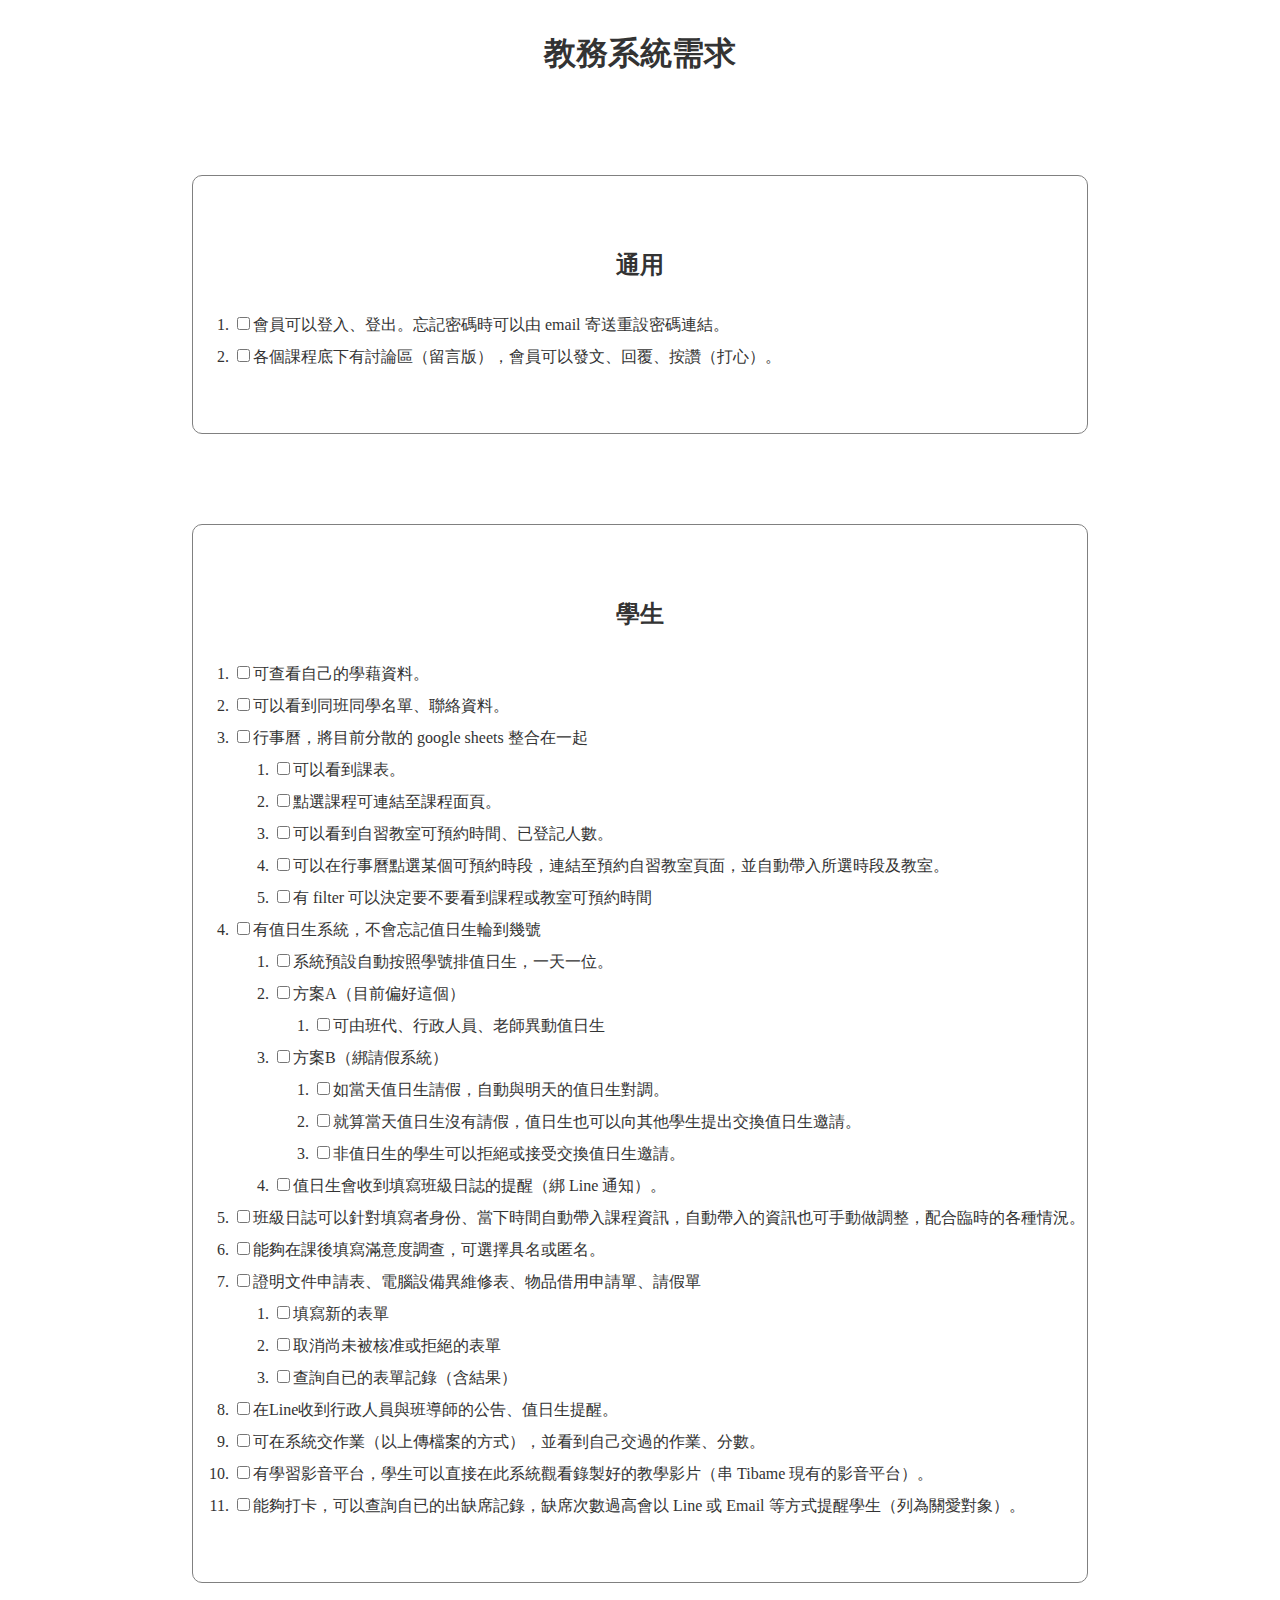
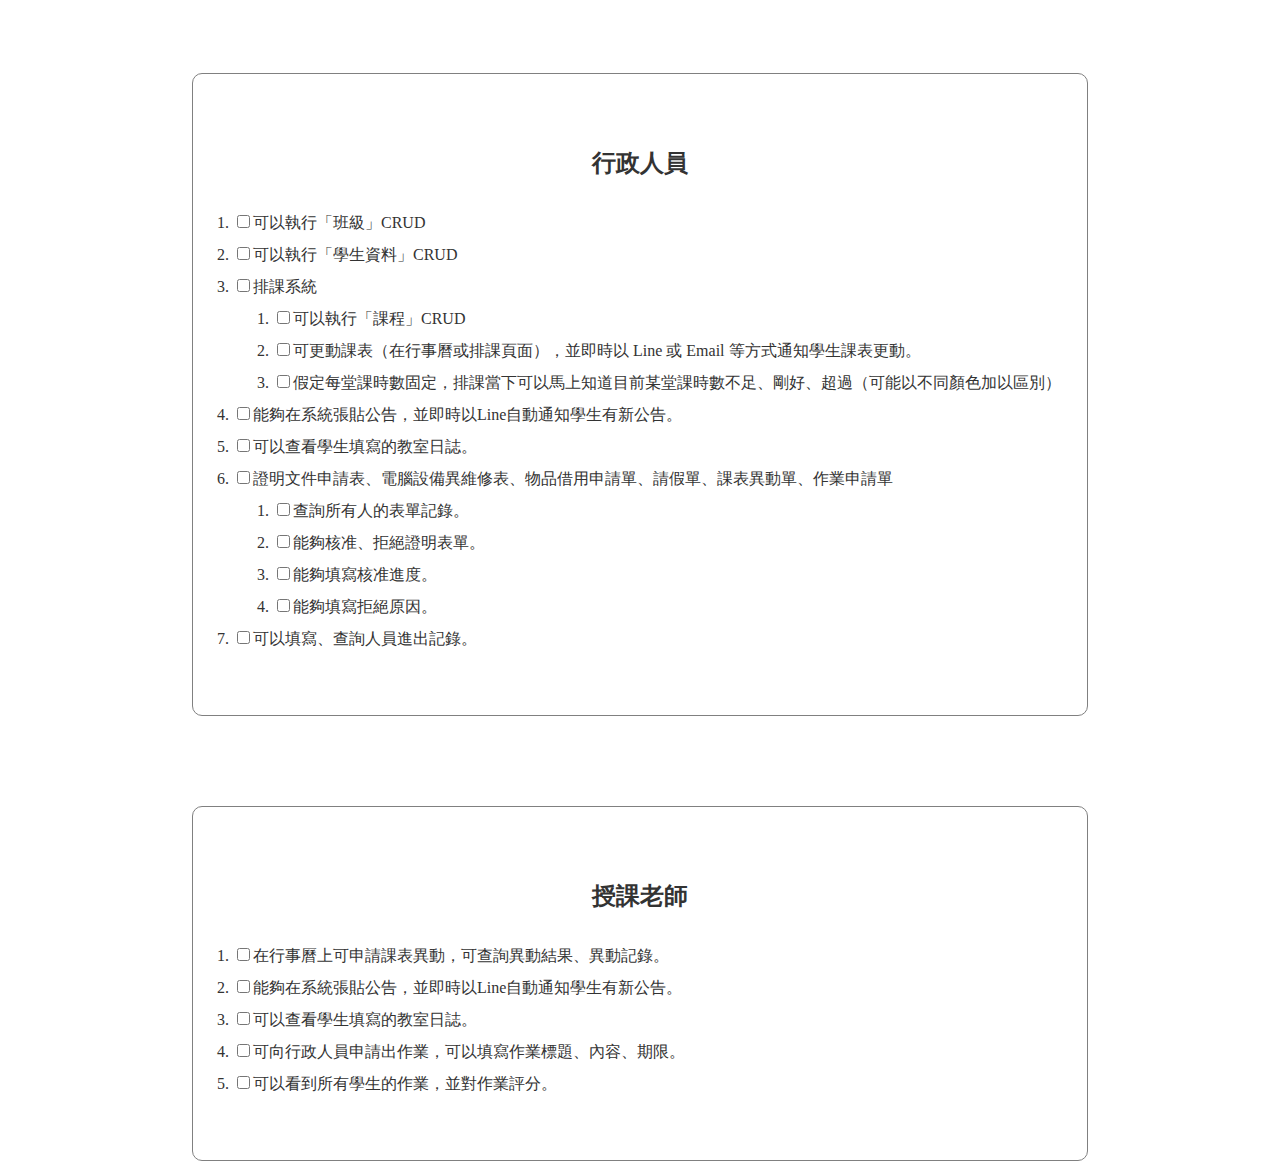
<file: edu-system/index.html>
<!DOCTYPE html>
<html lang="en">

<head>
    <meta charset="UTF-8">
    <meta http-equiv="X-UA-Compatible" content="IE=edge">
    <meta name="viewport" content="width=device-width, initial-scale=1.0">
    <title>教務系統需求</title>
    <link rel="stylesheet" href="styles.css">
</head>

<body>
    <h1>教務系統需求</h1>
    <article>
        <h2>通用</h2>
        <ol>
            <li><input type="checkbox">會員可以登入、登出。忘記密碼時可以由 email 寄送重設密碼連結。</li>
            <li><input type="checkbox">各個課程底下有討論區（留言版），會員可以發文、回覆、按讚（打心）。</li>
        </ol>
    </article>
    <article>
        <h2>學生</h2>
        <ol>
            <li><input type="checkbox">可查看自己的學藉資料。</li>
            <li><input type="checkbox">可以看到同班同學名單、聯絡資料。</li>
            <li><input type="checkbox">行事曆，將目前分散的 google sheets 整合在一起
                <ol>
                    <li><input type="checkbox">可以看到課表。</li>
                    <li><input type="checkbox">點選課程可連結至課程面頁。</li>
                    <li><input type="checkbox">可以看到自習教室可預約時間、已登記人數。</li>
                    <li><input type="checkbox">可以在行事曆點選某個可預約時段，連結至預約自習教室頁面，並自動帶入所選時段及教室。</li>
                    <li><input type="checkbox">有 filter 可以決定要不要看到課程或教室可預約時間</li>
                </ol>
            </li>
            <li><input type="checkbox">有值日生系統，不會忘記值日生輪到幾號
                <ol>
                    <li><input type="checkbox">系統預設自動按照學號排值日生，一天一位。</li>
                    <li><input type="checkbox">方案A（目前偏好這個）
                        <ol>
                            <li><input type="checkbox">可由班代、行政人員、老師異動值日生</li>
                        </ol>
                    </li>
                    <li><input type="checkbox">方案B（綁請假系統）
                        <ol>
                            <li><input type="checkbox">如當天值日生請假，自動與明天的值日生對調。</li>
                            <li><input type="checkbox">就算當天值日生沒有請假，值日生也可以向其他學生提出交換值日生邀請。</li>
                            <li><input type="checkbox">非值日生的學生可以拒絕或接受交換值日生邀請。</li>
                        </ol>
                    </li>
                    <li><input type="checkbox">值日生會收到填寫班級日誌的提醒（綁 Line 通知）。</li>
                </ol>
            </li>
            <li><input type="checkbox">班級日誌可以針對填寫者身份、當下時間自動帶入課程資訊，自動帶入的資訊也可手動做調整，配合臨時的各種情況。</li>
            <li><input type="checkbox">能夠在課後填寫滿意度調查，可選擇具名或匿名。</li>
            <li><input type="checkbox">證明文件申請表、電腦設備異維修表、物品借用申請單、請假單
                <ol>
                    <li><input type="checkbox">填寫新的表單</li>
                    <li><input type="checkbox">取消尚未被核准或拒絕的表單</li>
                    <li><input type="checkbox">查詢自已的表單記錄（含結果）</li>
                </ol>
            </li>
            <li><input type="checkbox">在Line收到行政人員與班導師的公告、值日生提醒。</li>
            <li><input type="checkbox">可在系統交作業（以上傳檔案的方式），並看到自己交過的作業、分數。</li>
            <li><input type="checkbox">有學習影音平台，學生可以直接在此系統觀看錄製好的教學影片（串 Tibame 現有的影音平台）。</li>
            <li><input type="checkbox">能夠打卡，可以查詢自已的出缺席記錄，缺席次數過高會以 Line 或 Email 等方式提醒學生（列為關愛對象）。</li>
        </ol>
    </article>
    <article>
        <h2>行政人員</h2>
        <ol>
            <li><input type="checkbox">可以執行「班級」CRUD</li>
            <li><input type="checkbox">可以執行「學生資料」CRUD</li>
            <li><input type="checkbox">排課系統
                <ol>
                    <li><input type="checkbox">可以執行「課程」CRUD</li>
                    <li><input type="checkbox">可更動課表（在行事曆或排課頁面），並即時以 Line 或 Email 等方式通知學生課表更動。</li>
                    <li><input type="checkbox">假定每堂課時數固定，排課當下可以馬上知道目前某堂課時數不足、剛好、超過（可能以不同顏色加以區別）</li>
                </ol>
            </li>
            <li><input type="checkbox">能夠在系統張貼公告，並即時以Line自動通知學生有新公告。</li>
            <li><input type="checkbox">可以查看學生填寫的教室日誌。</li>
            <li><input type="checkbox">證明文件申請表、電腦設備異維修表、物品借用申請單、請假單、課表異動單、作業申請單
                <ol>
                    <li><input type="checkbox">查詢所有人的表單記錄。</li>
                    <li><input type="checkbox">能夠核准、拒絕證明表單。</li>
                    <li><input type="checkbox">能夠填寫核准進度。</li>
                    <li><input type="checkbox">能夠填寫拒絕原因。</li>
                </ol>
            </li>
            <li><input type="checkbox">可以填寫、查詢人員進出記錄。</li>
        </ol>
    </article>
    <article>
        <h2>授課老師</h2>
        <ol>
            <li><input type="checkbox">在行事曆上可申請課表異動，可查詢異動結果、異動記錄。</li>
            <li><input type="checkbox">能夠在系統張貼公告，並即時以Line自動通知學生有新公告。</li>
            <li><input type="checkbox">可以查看學生填寫的教室日誌。</li>
            <li><input type="checkbox">可向行政人員申請出作業，可以填寫作業標題、內容、期限。</li>
            <li><input type="checkbox">可以看到所有學生的作業，並對作業評分。</li>
        </ol>
    </article>
</body>

</html>
</file>
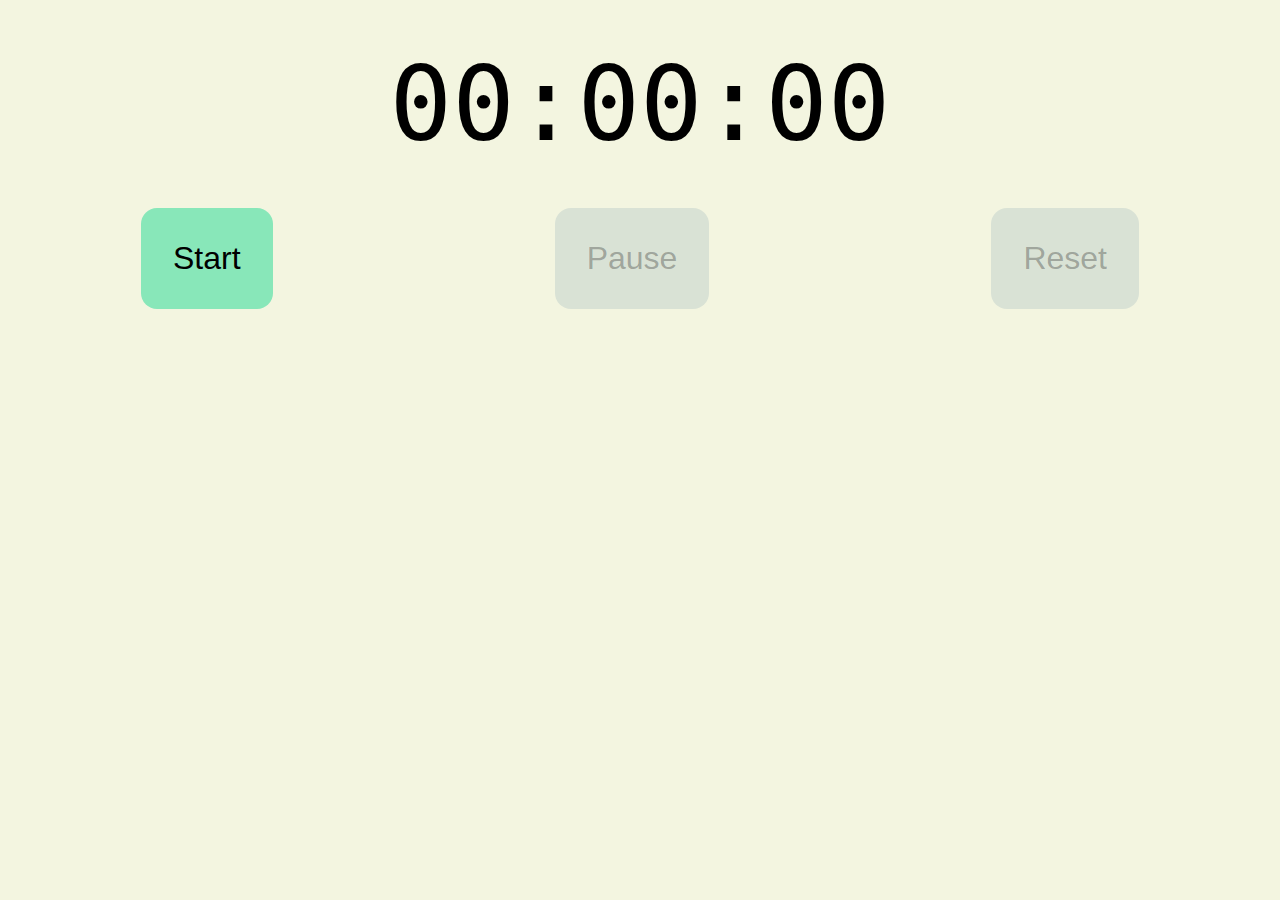
<file: stopwatch/index.html>
<!DOCTYPE html>
<html lang="en-US">
  <head>
    <meta charset="utf-8">
    <title>Stopwatch</title>
    <link rel="stylesheet" type="text/css" href="style.css">
  </head>
  <body>
    <p class="clock"></p>
    <div class="buttonWrapper">
      <button class="start">Start</button>
      <button class="pause">Pause</button>
      <button class="reset">Reset</button>
    </div>
    
    <script src="main.js"></script>
  </body>
</html>
</file>
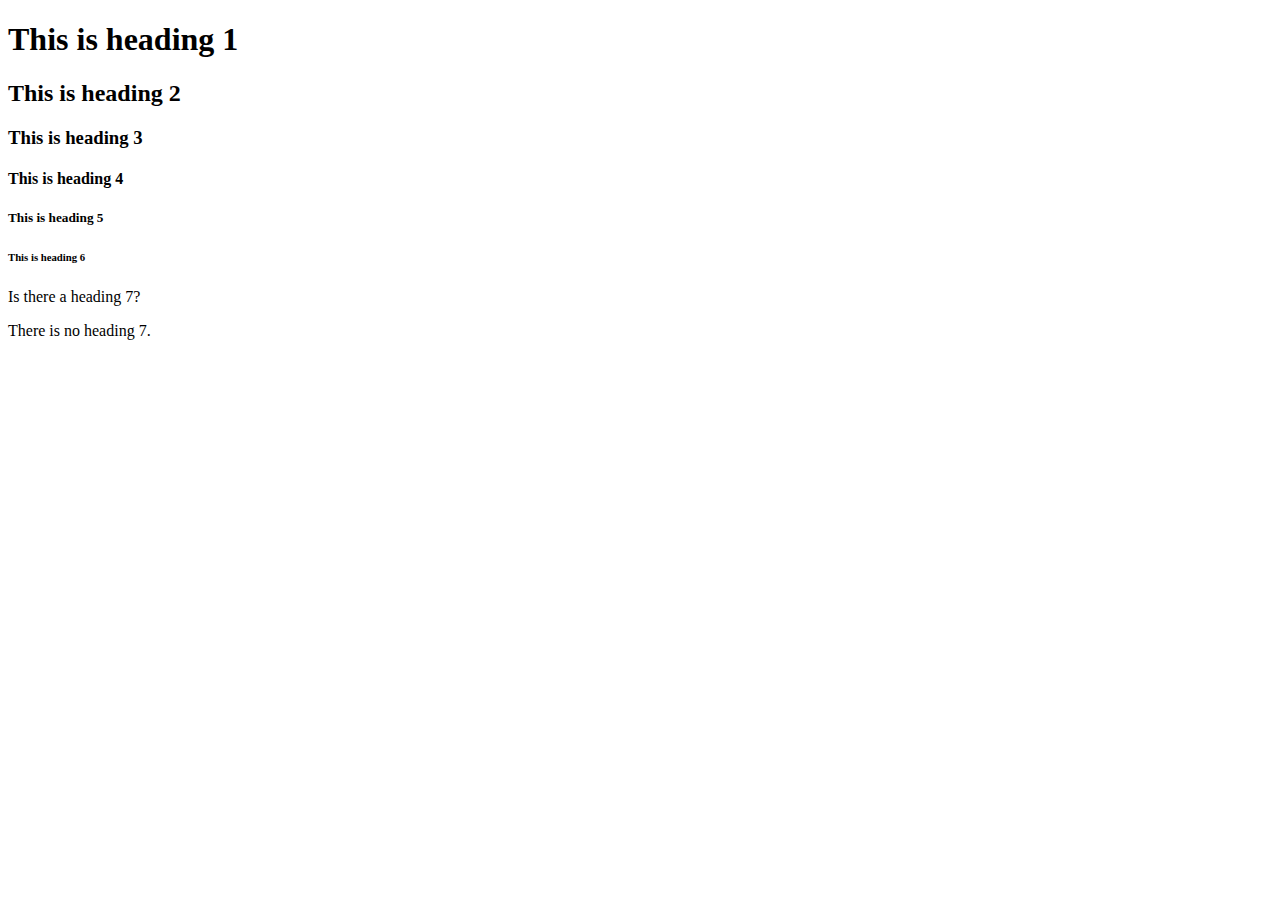
<file: html-test/Heading.html>
<!DOCTYPE html>
<html>
<head>
	<title>Heading examples</title>
</head>
<body>
	<h1>This is heading 1</h1>
	<h2>This is heading 2</h2>
	<h3>This is heading 3</h3>
	<h4>This is heading 4</h4>
	<h5>This is heading 5</h5>
	<h6>This is heading 6</h6>
	<h7>Is there a heading 7?</h7>
	<p>There is no heading 7.</p>
</body>
</html>
</file>
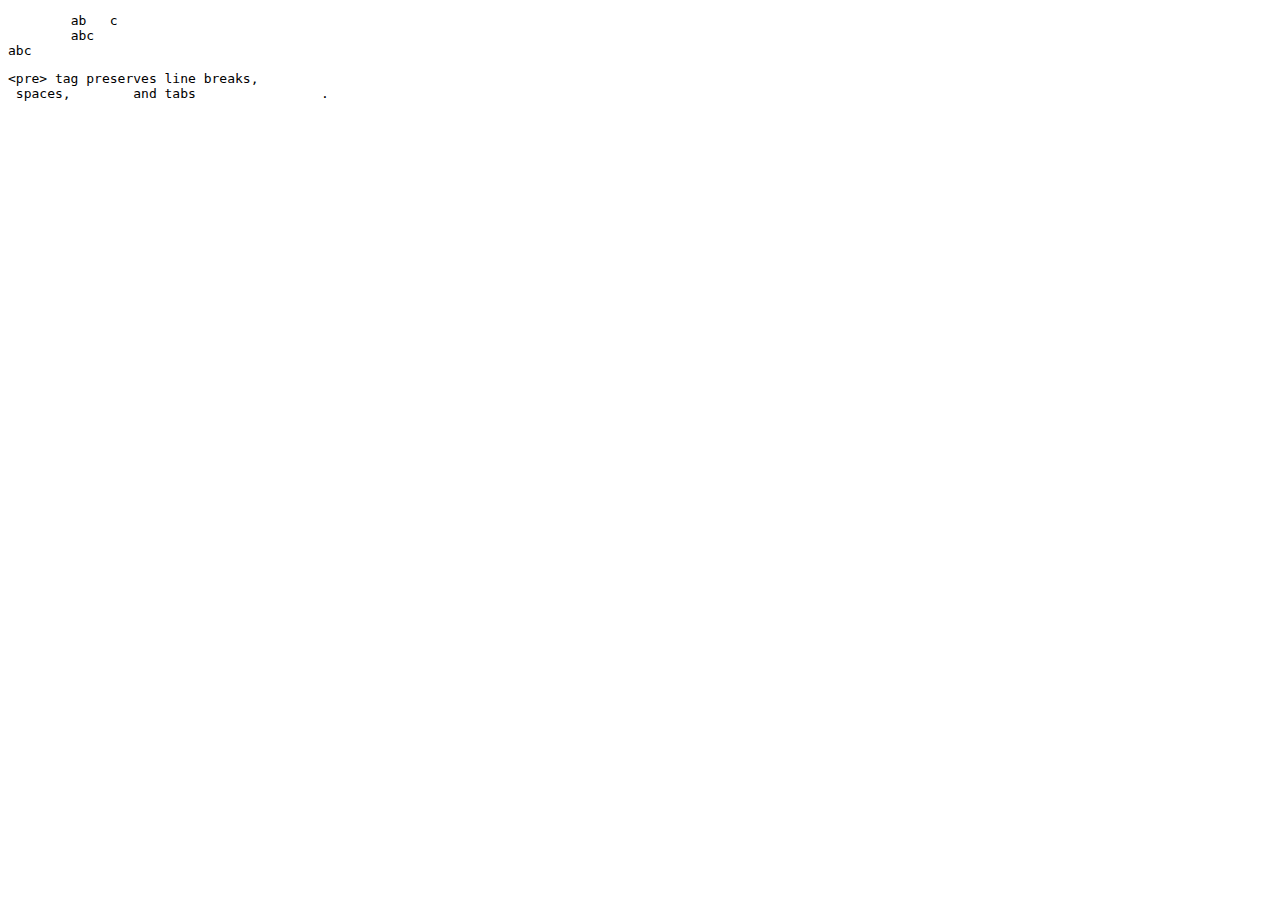
<file: html-test/Preformatted Text.html>
<!DOCTYPE html>
<html>
<head>
	<title>Preformatted Text</title>
</head>
<body>

<pre>
	ab   c
	abc
abc
</pre>

<pre>
&ltpre&gt tag preserves line breaks,
 spaces,        and tabs		.
</pre>

</body>
</html>
</file>
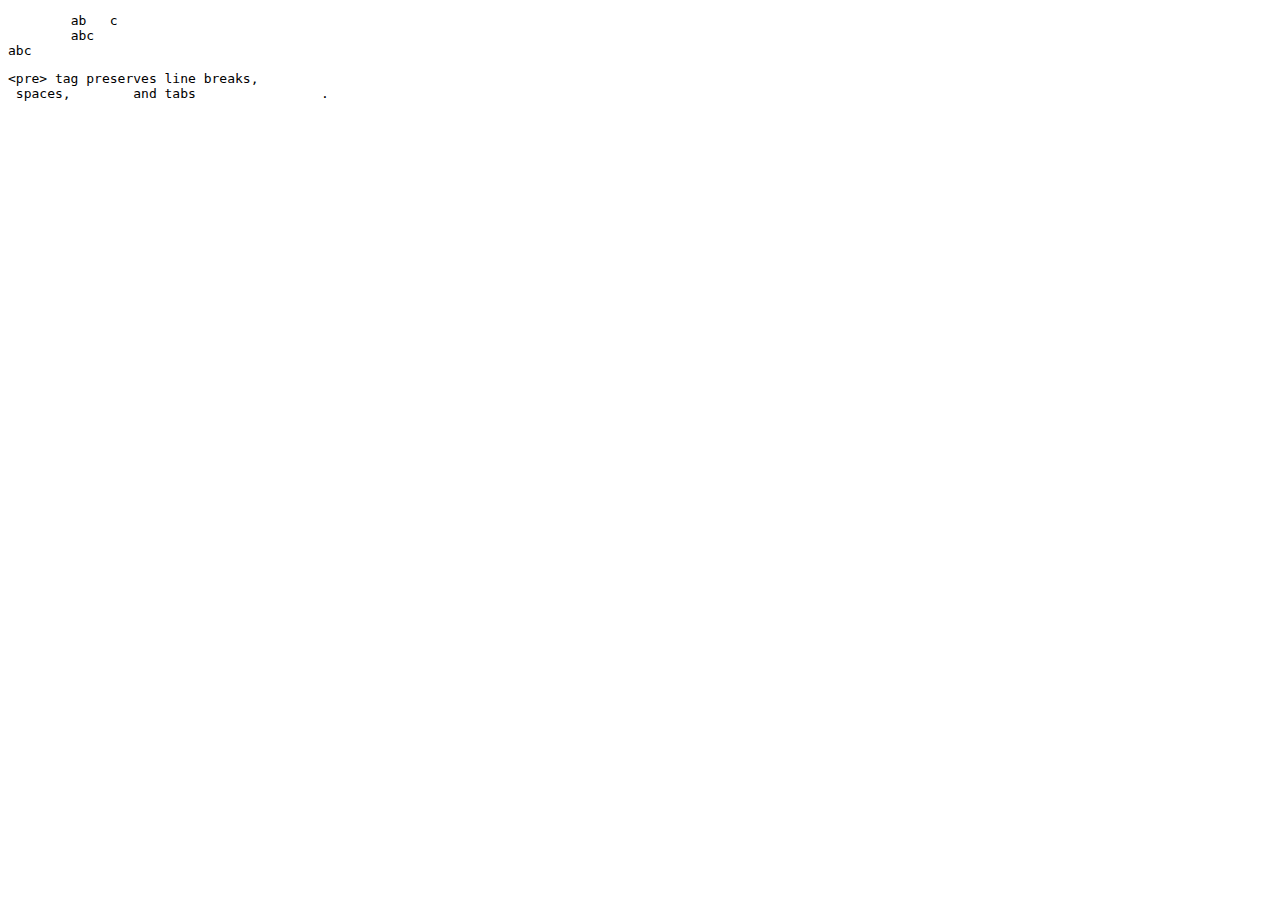
<file: html-test/preformatted-text.html>
<!DOCTYPE html>
<html>
<head>
	<title>Preformatted Text</title>
</head>
<body>

<pre>
	ab   c
	abc
abc
</pre>

<pre>
&ltpre&gt tag preserves line breaks,
 spaces,        and tabs		.
</pre>

</body>
</html>
</file>
<file: edu-system/styles.css>
body {
    color: #333333;
    margin: 0 auto;
    width: 70%;
    line-height: 2;
}

h1, h2 {
    text-align: center;
}

article{
    margin-top: 10%;
    padding-top: 5%;
    padding-bottom: 5%;
    border: gray solid 1px;
    border-radius: 10px;
}
</file>
<file: stopwatch/style.css>
html {
  -webkit-box-sizing: border-box;
  -moz-box-sizing: border-box;
  box-sizing: border-box;
}

*, *:before, *:after {
  box-sizing: inherit;
}
body {
  margin: 0 auto;
  max-width: 1440px;
  display: flex;
  flex-direction: column;
  align-items: center;
  font-family: sans-serif;
  background: hsl(68, 53%, 92%);

}

.buttonWrapper {
  width: 100%;
  display: flex;
  flex-direction: row;
  align-items: center;
  justify-content: space-around;
}

.clock {
  font-size: 8em;
  line-height: 0;
  font-family: monospace;
}
button {
  font-size: 2em;
  border: 0;
  padding: 1em;
  background: hsl(151, 67%, 72%);
  border-radius: 0.5em;
  transition: border-radius 0.3s,
  background 0.1s,
  color 0.1s;
}
button:disabled {
  background: hsl(102, 18%, 86%);
}
button:enabled:hover {
  cursor: pointer;
  border-radius: 2em;
}

button:disabled:hover {
  cursor: not-allowed;
}
button:active {
  background: hsl(113, 100%, 83%);
  outline: none;
}
</file>
